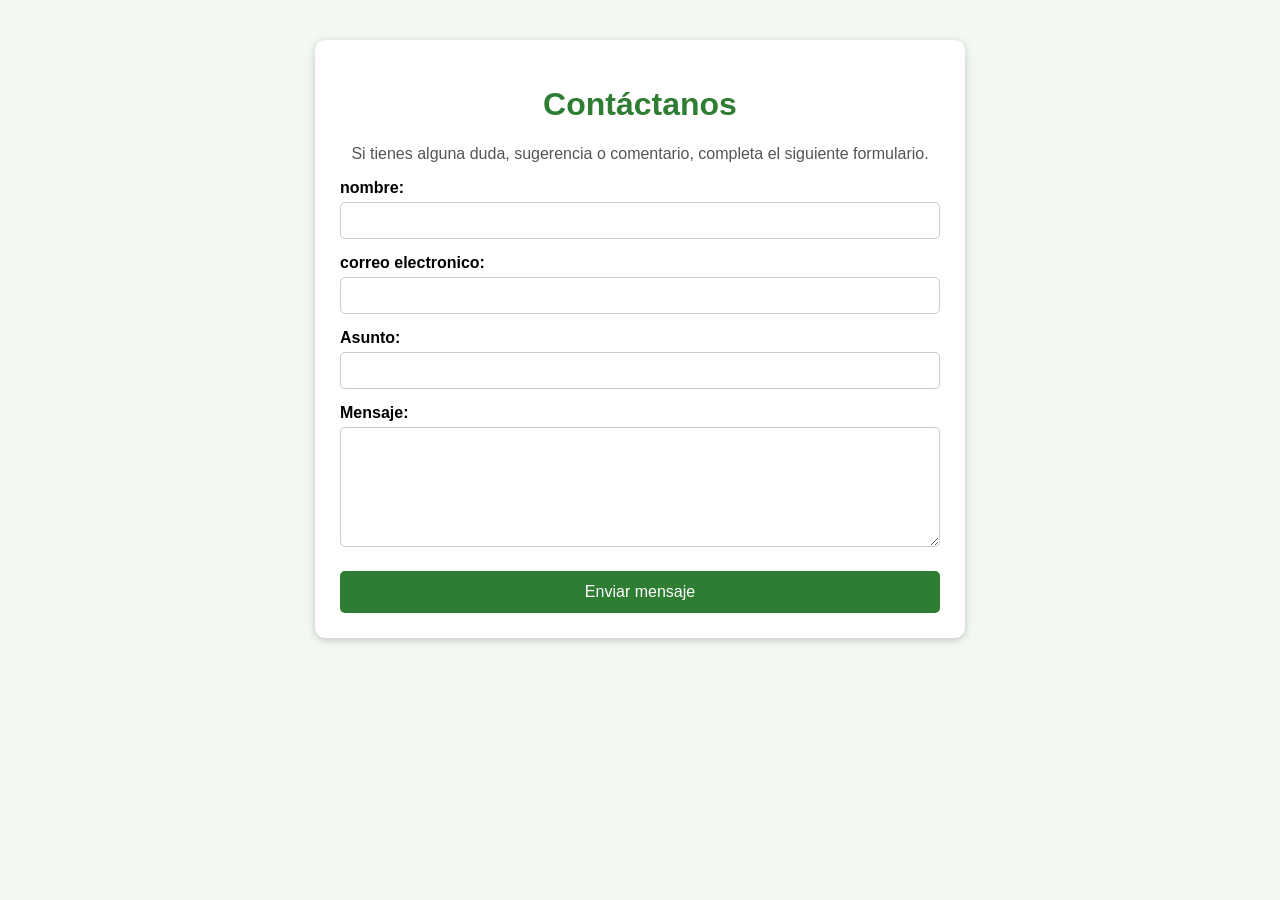
<file: contactano.html>
<!DOCTYPE html>
<html lang="es">
<head>
    <meta charset="UTF-8">
    <meta name="viewport" content="width=device-width, initial-scale=1.0">
    <title>Contáctanos</title>
    <style>
        body {
            font-family: Arial, sans-serif;
            background-color: #f2f8f2;
            margin: 0;
            padding: 0;
        }

        .contenedor {
            max-width: 600px;
            margin: 40px auto;
            background-color: white;
            padding: 25px;
            border-radius: 10px;
            box-shadow: 0 2px 8px rgba(0,0,0,0.2);
        }

        h1 {
            text-align: center;
            color: #2e7d32;
        }

        p {
            text-align: center;
            color: #555;
        }

        label {
            display: block;
            margin-top: 15px;
            font-weight: bold;
        }

        input, textarea {
            width: 100%;
            padding: 10px;
            margin-top: 5px;
            border: 1px solid #ccc;
            border-radius: 5px;
            box-sizing: border-box;
        }

        textarea {
            resize: vertical;
            height: 120px;
        }

        button {
            width: 100%;
            margin-top: 20px;
            padding: 12px;
            background-color: #2e7d32;
            color: white;
            border: none;
            border-radius: 5px;
            cursor: pointer;
            font-size: 16px;
        }

        button:hover {
            background-color: #1b5e20;
        }
    </style>
</head>
<body>

    <div class="contenedor">
        <h1>Contáctanos</h1>
        <p>Si tienes alguna duda, sugerencia o comentario, completa el siguiente formulario.</p>

        <form action="#" method="post">
            <label for="nombre">nombre:</label>
            <input type="text" id="nombre" name="nombre" required>

            <label for="correo">correo electronico:</label>
            <input type="email" id="correo" name="correo" required>

            <label for="asunto">Asunto:</label>
            <input type="text" id="asunto" name="asunto" required>

            <label for="mensaje">Mensaje:</label>
            <textarea id="mensaje" name="mensaje" required></textarea>

            <button type="submit">Enviar mensaje</button>
        </form>
    </div>

</body>
</html>
</file>
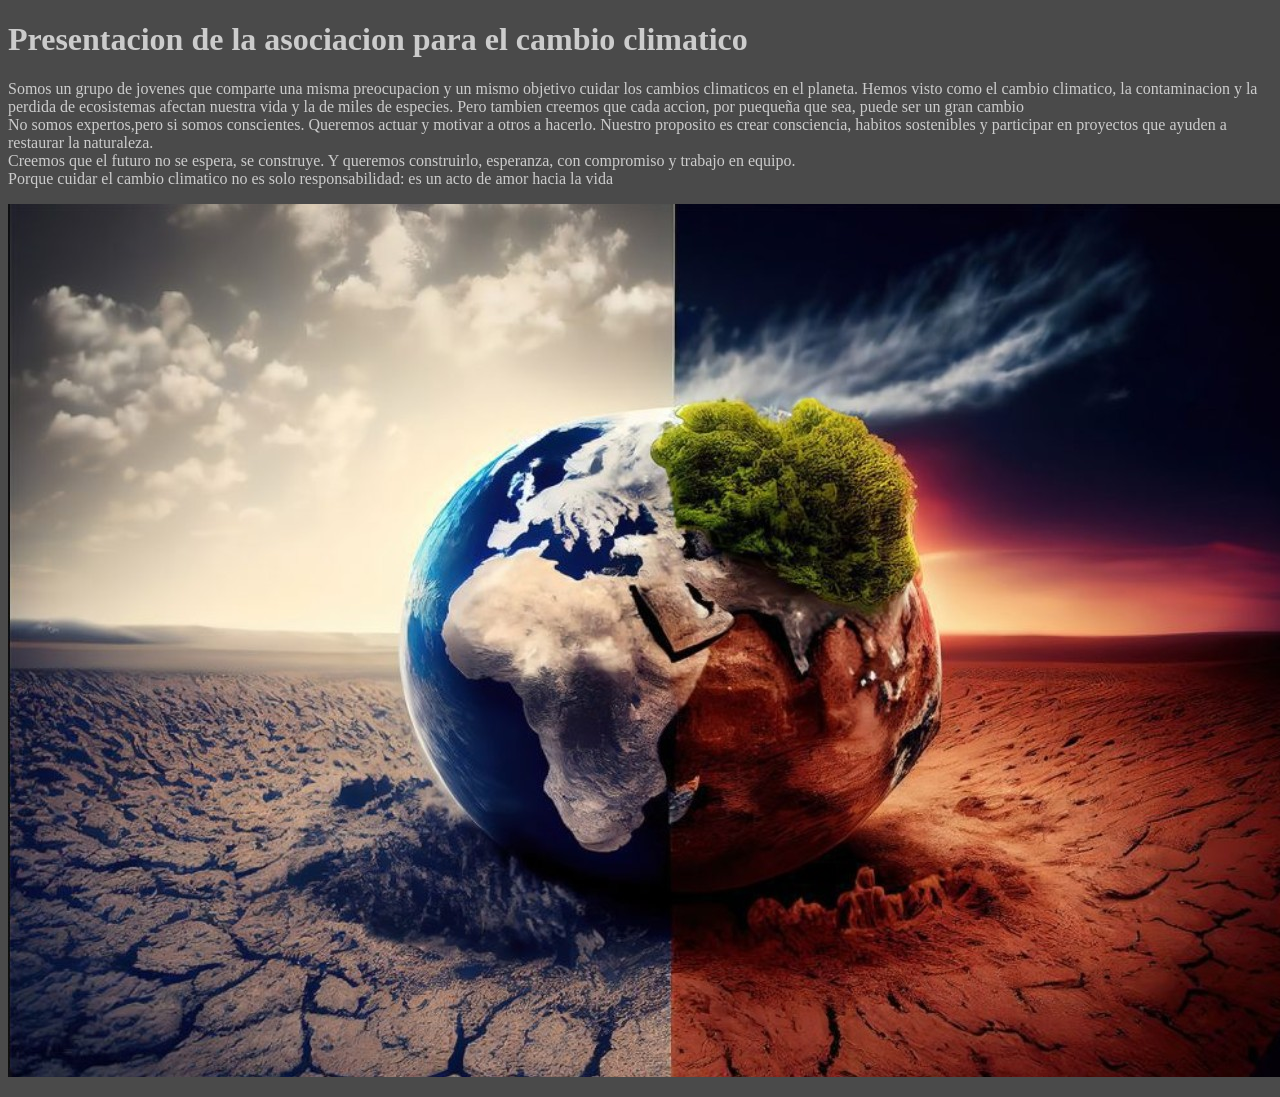
<file: nosotros.html>
<!DOCTYPE html>
<html lang="es">
<head>
	<meta charset="utf-8">
	<meta name="viewport" content="width=device-width, initial-scale=1">
	<title>Asociacion</title>
</head>
<body bgcolor="4A4A4A" text="cccccc">
	<h1>
		Presentacion de la asociacion para el cambio climatico
	</h1>
	<p>
		Somos un grupo de jovenes que comparte una misma preocupacion y un mismo objetivo cuidar los cambios climaticos en el planeta. Hemos visto como el cambio climatico, la contaminacion y la perdida de ecosistemas afectan nuestra vida y la de miles de especies. Pero tambien creemos que cada accion, por puequeña que sea, puede ser un gran cambio <br>No somos expertos,pero si somos conscientes. Queremos actuar y motivar a otros a hacerlo. Nuestro proposito es crear consciencia, habitos sostenibles y participar en proyectos que ayuden a restaurar la naturaleza. <br>Creemos que el futuro no se espera, se construye. Y queremos construirlo, esperanza, con compromiso y trabajo en equipo. <br> Porque cuidar el cambio climatico no es solo responsabilidad: es un acto de amor hacia la vida
	</p>
	<p>
		<img src="imagen/imageen.jpg">
	</p>
</body>
</html>
</file>
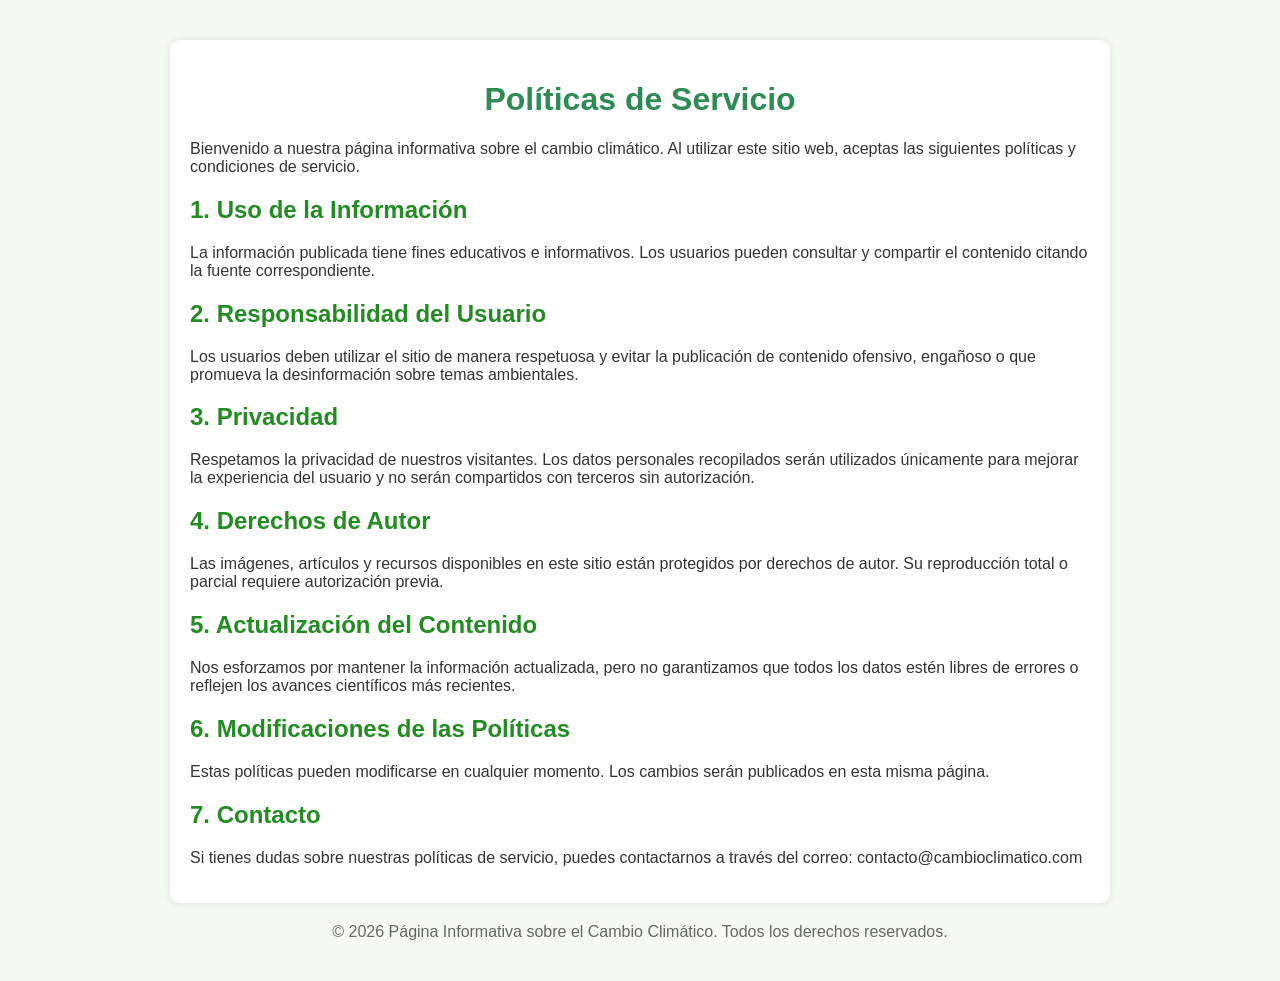
<file: Politicas.html>
<!DOCTYPE html>
<html lang="es">
<head>
    <meta charset="UTF-8">
    <meta name="viewport" content="width=device-width, initial-scale=1.0">
    <title>Políticas de Servicio - Cambio Climático</title>
    <style>
        body {
            font-family: Arial, sans-serif;
            margin: 40px;
            background-color: #f4f9f4;
            color: #333;
        }
        h1 {
            color: #2e8b57;
            text-align: center;
        }
        h2 {
            color: #228b22;
        }
        .container {
            max-width: 900px;
            margin: auto;
            background: white;
            padding: 20px;
            border-radius: 10px;
            box-shadow: 0 0 10px rgba(0,0,0,0.1);
        }
        footer {
            text-align: center;
            margin-top: 20px;
            color: #666;
        }
    </style>
</head>
<body>

<div class="container">
    <h1>Políticas de Servicio</h1>

    <p>Bienvenido a nuestra página informativa sobre el cambio climático. Al utilizar este sitio web, aceptas las siguientes políticas y condiciones de servicio.</p>

    <h2>1. Uso de la Información</h2>
    <p>La información publicada tiene fines educativos e informativos. Los usuarios pueden consultar y compartir el contenido citando la fuente correspondiente.</p>

    <h2>2. Responsabilidad del Usuario</h2>
    <p>Los usuarios deben utilizar el sitio de manera respetuosa y evitar la publicación de contenido ofensivo, engañoso o que promueva la desinformación sobre temas ambientales.</p>

    <h2>3. Privacidad</h2>
    <p>Respetamos la privacidad de nuestros visitantes. Los datos personales recopilados serán utilizados únicamente para mejorar la experiencia del usuario y no serán compartidos con terceros sin autorización.</p>

    <h2>4. Derechos de Autor</h2>
    <p>Las imágenes, artículos y recursos disponibles en este sitio están protegidos por derechos de autor. Su reproducción total o parcial requiere autorización previa.</p>

    <h2>5. Actualización del Contenido</h2>
    <p>Nos esforzamos por mantener la información actualizada, pero no garantizamos que todos los datos estén libres de errores o reflejen los avances científicos más recientes.</p>

    <h2>6. Modificaciones de las Políticas</h2>
    <p>Estas políticas pueden modificarse en cualquier momento. Los cambios serán publicados en esta misma página.</p>

    <h2>7. Contacto</h2>
    <p>Si tienes dudas sobre nuestras políticas de servicio, puedes contactarnos a través del correo: contacto@cambioclimatico.com</p>
</div>

<footer>
    <p>&copy; 2026 Página Informativa sobre el Cambio Climático. Todos los derechos reservados.</p>
</footer>

</body>
</html>
</file>
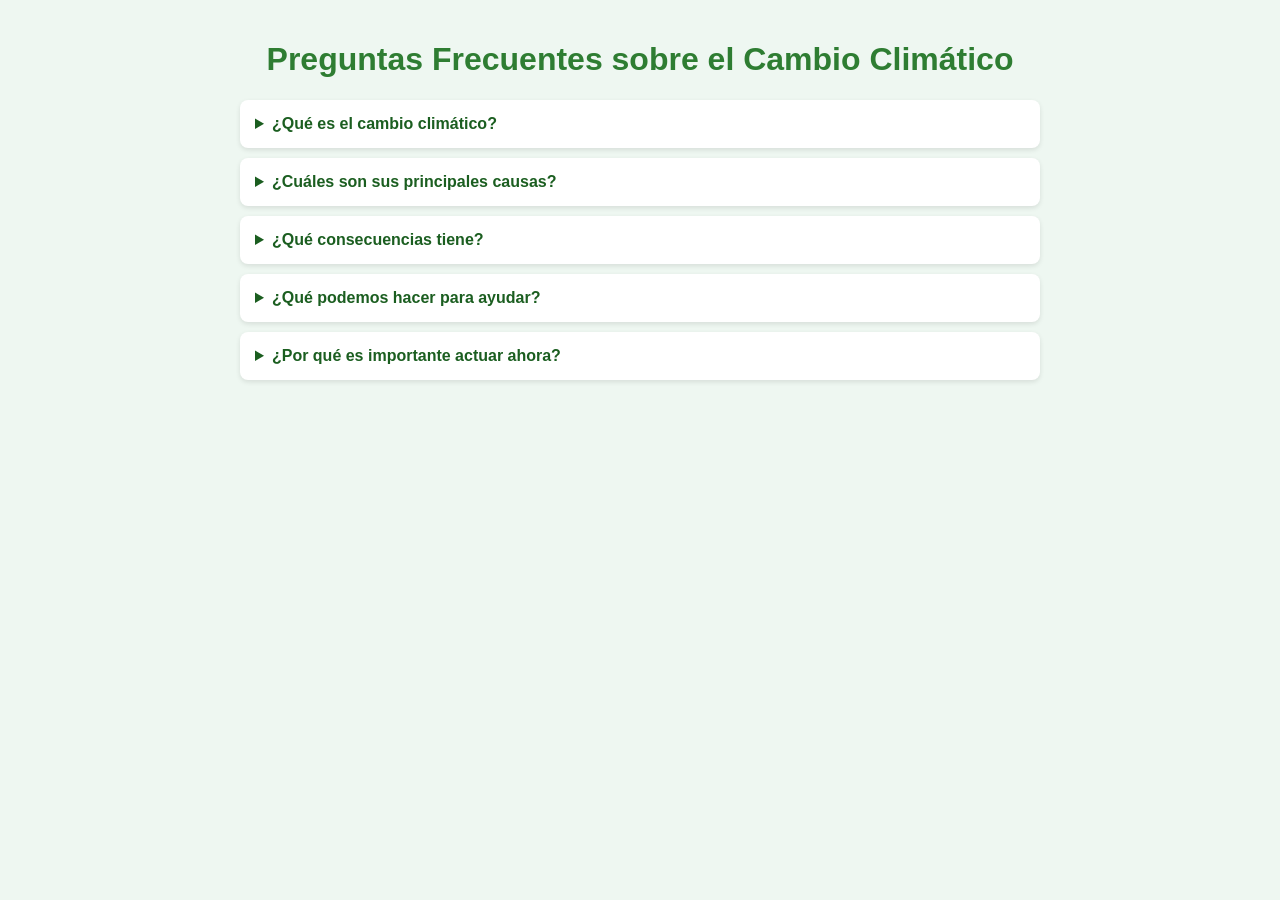
<file: Preguntas frecuentes.html>
<!DOCTYPE html>
<html lang="es">
<head>
    <meta charset="UTF-8">
    <meta name="viewport" content="width=device-width, initial-scale=1.0">
    <title>Preguntas Frecuentes sobre el Cambio Climático</title>
    <style>
        body {
            font-family: Arial, sans-serif;
            background-color: #eef7f1;
            margin: 0;
            padding: 20px;
            color: #333;
        }

        h1 {
            text-align: center;
            color: #2e7d32;
        }

        .faq {
            max-width: 800px;
            margin: auto;
        }

        details {
            background: white;
            margin: 10px 0;
            padding: 15px;
            border-radius: 8px;
            box-shadow: 0 2px 5px rgba(0,0,0,0.1);
        }

        summary {
            font-weight: bold;
            cursor: pointer;
            color: #1b5e20;
        }

        p {
            margin-top: 10px;
        }
    </style>
</head>
<body>

    <h1>Preguntas Frecuentes sobre el Cambio Climático</h1>

    <div class="faq">

        <details>
            <summary>¿Qué es el cambio climático?</summary>
            <p>Es la alteración a largo plazo de las temperaturas y los patrones climáticos de la Tierra, causada principalmente por las actividades humanas y las emisiones de gases de efecto invernadero.</p>
        </details>

        <details>
            <summary>¿Cuáles son sus principales causas?</summary>
            <p>La quema de combustibles fósiles, la deforestación, la industria, el transporte y algunas prácticas agrícolas aumentan la concentración de gases de efecto invernadero en la atmósfera.</p>
        </details>

        <details>
            <summary>¿Qué consecuencias tiene?</summary>
            <p>Puede provocar aumento del nivel del mar, olas de calor más intensas, sequías, inundaciones, pérdida de biodiversidad y afectaciones a la salud y la economía.</p>
        </details>

        <details>
            <summary>¿Qué podemos hacer para ayudar?</summary>
            <p>Ahorrar energía, utilizar transporte sostenible, reciclar, reducir el desperdicio, cuidar los bosques y apoyar el uso de energías renovables son algunas acciones importantes.</p>
        </details>

        <details>
            <summary>¿Por qué es importante actuar ahora?</summary>
            <p>Tomar medidas cuanto antes ayuda a disminuir los impactos futuros y facilita la adaptación de las personas y los ecosistemas a los cambios ya presentes.</p>
        </details>

    </div>

</body>
</html>
</file>
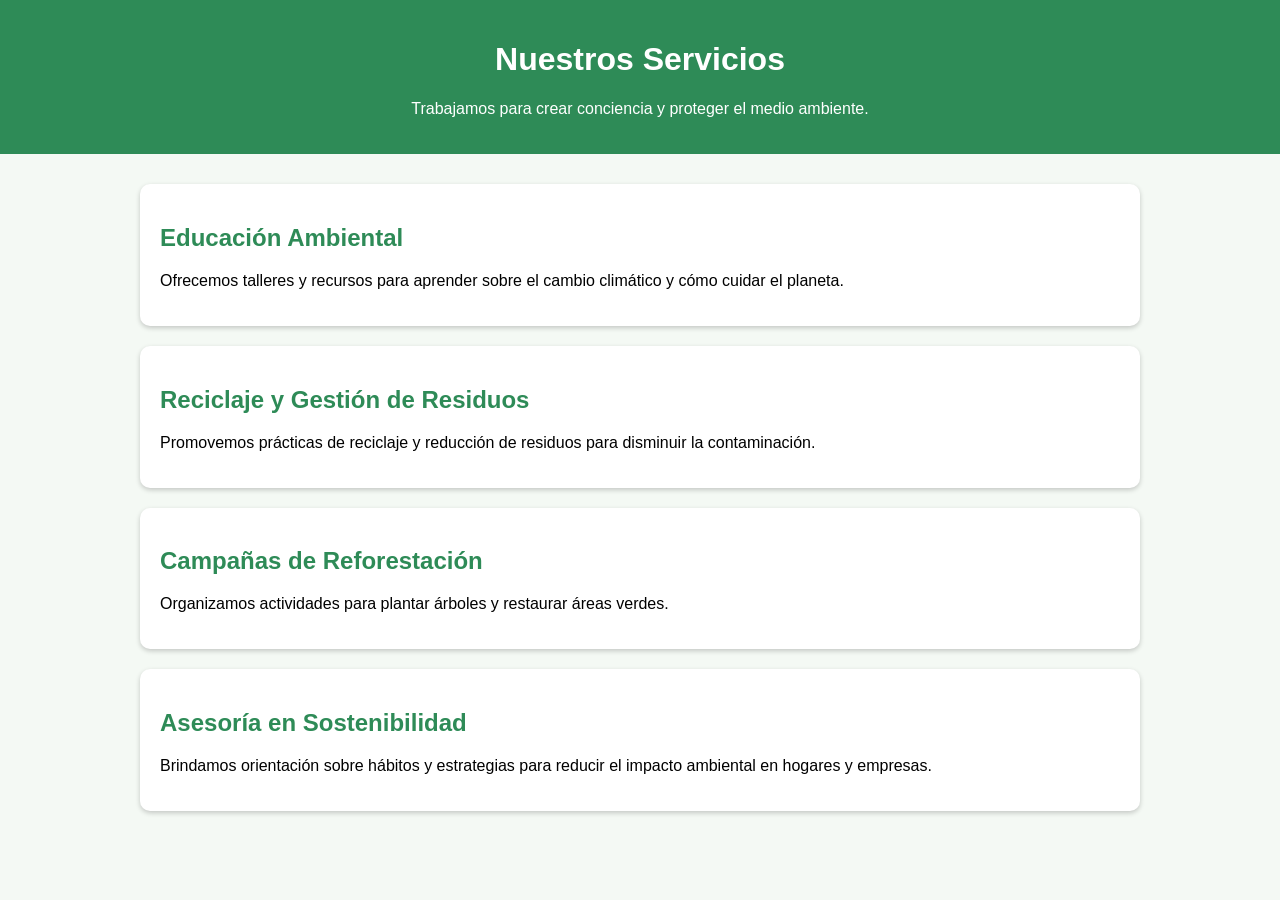
<file: servicio.html>
<!DOCTYPE html>
<html lang="es">
<head>
    <meta charset="UTF-8">
    <meta name="viewport" content="width=device-width, initial-scale=1.0">
    <title>Servicios</title>
    <style>
        body {
            font-family: Arial, sans-serif;
            background-color: #f4f9f4;
            margin: 0;
            padding: 0;
        }

        header {
            background-color: #2e8b57;
            color: white;
            text-align: center;
            padding: 20px;
        }

        .contenedor {
            width: 90%;
            max-width: 1000px;
            margin: 30px auto;
        }

        .servicio {
            background-color: white;
            padding: 20px;
            margin-bottom: 20px;
            border-radius: 10px;
            box-shadow: 0 2px 5px rgba(0, 0, 0, 0.2);
        }

        .servicio h2 {
            color: #2e8b57;
        }
    </style>
</head>
<body>

    <header>
        <h1>Nuestros Servicios</h1>
        <p>Trabajamos para crear conciencia y proteger el medio ambiente.</p>
    </header>

    <div class="contenedor">

        <div class="servicio">
            <h2>Educación Ambiental</h2>
            <p>Ofrecemos talleres y recursos para aprender sobre el cambio climático y cómo cuidar el planeta.</p>
        </div>

        <div class="servicio">
            <h2>Reciclaje y Gestión de Residuos</h2>
            <p>Promovemos prácticas de reciclaje y reducción de residuos para disminuir la contaminación.</p>
        </div>

        <div class="servicio">
            <h2>Campañas de Reforestación</h2>
            <p>Organizamos actividades para plantar árboles y restaurar áreas verdes.</p>
        </div>

        <div class="servicio">
            <h2>Asesoría en Sostenibilidad</h2>
            <p>Brindamos orientación sobre hábitos y estrategias para reducir el impacto ambiental en hogares y empresas.</p>
        </div>

    </div>

</body>
</html>
</file>
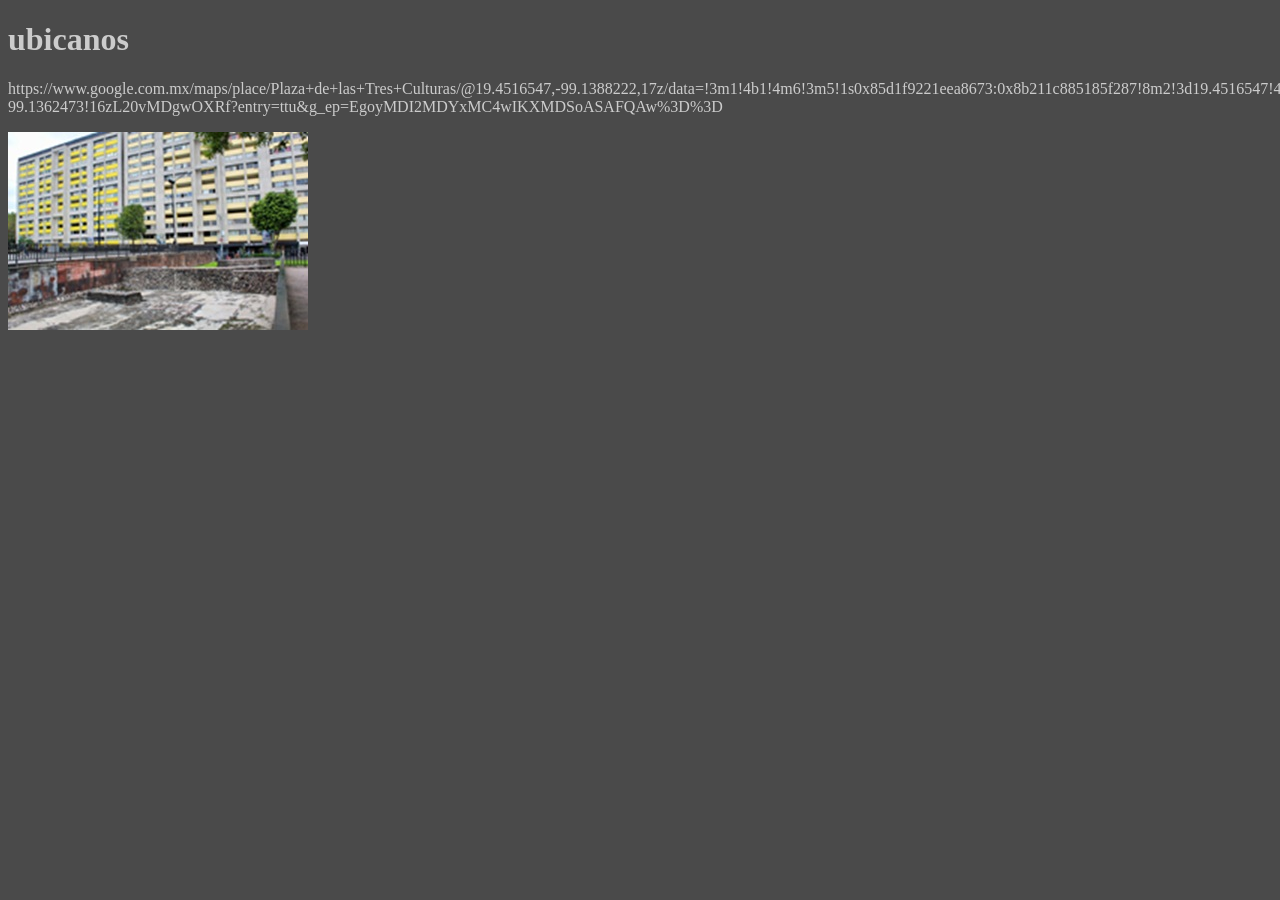
<file: ubicacion.html>
<!DOCTYPE html>
<html>
<head>
	<meta charset="utf-8">
	<meta name="viewport" content="width=device-width, initial-scale=1">
	<title>ubicacion</title>
	<body bgcolor="4A4A4A" text="CCCCCC">
		
	</body>
	<h1>
		ubicanos
	</h1>
	<p>
		https://www.google.com.mx/maps/place/Plaza+de+las+Tres+Culturas/@19.4516547,-99.1388222,17z/data=!3m1!4b1!4m6!3m5!1s0x85d1f9221eea8673:0x8b211c885185f287!8m2!3d19.4516547!4d-99.1362473!16zL20vMDgwOXRf?entry=ttu&g_ep=EgoyMDI2MDYxMC4wIKXMDSoASAFQAw%3D%3D
	</p>
	<p>
		<img src="imagen/3 culturas.jpg">
	</p>
</head>
<body>

</body>
</html>
</file>
